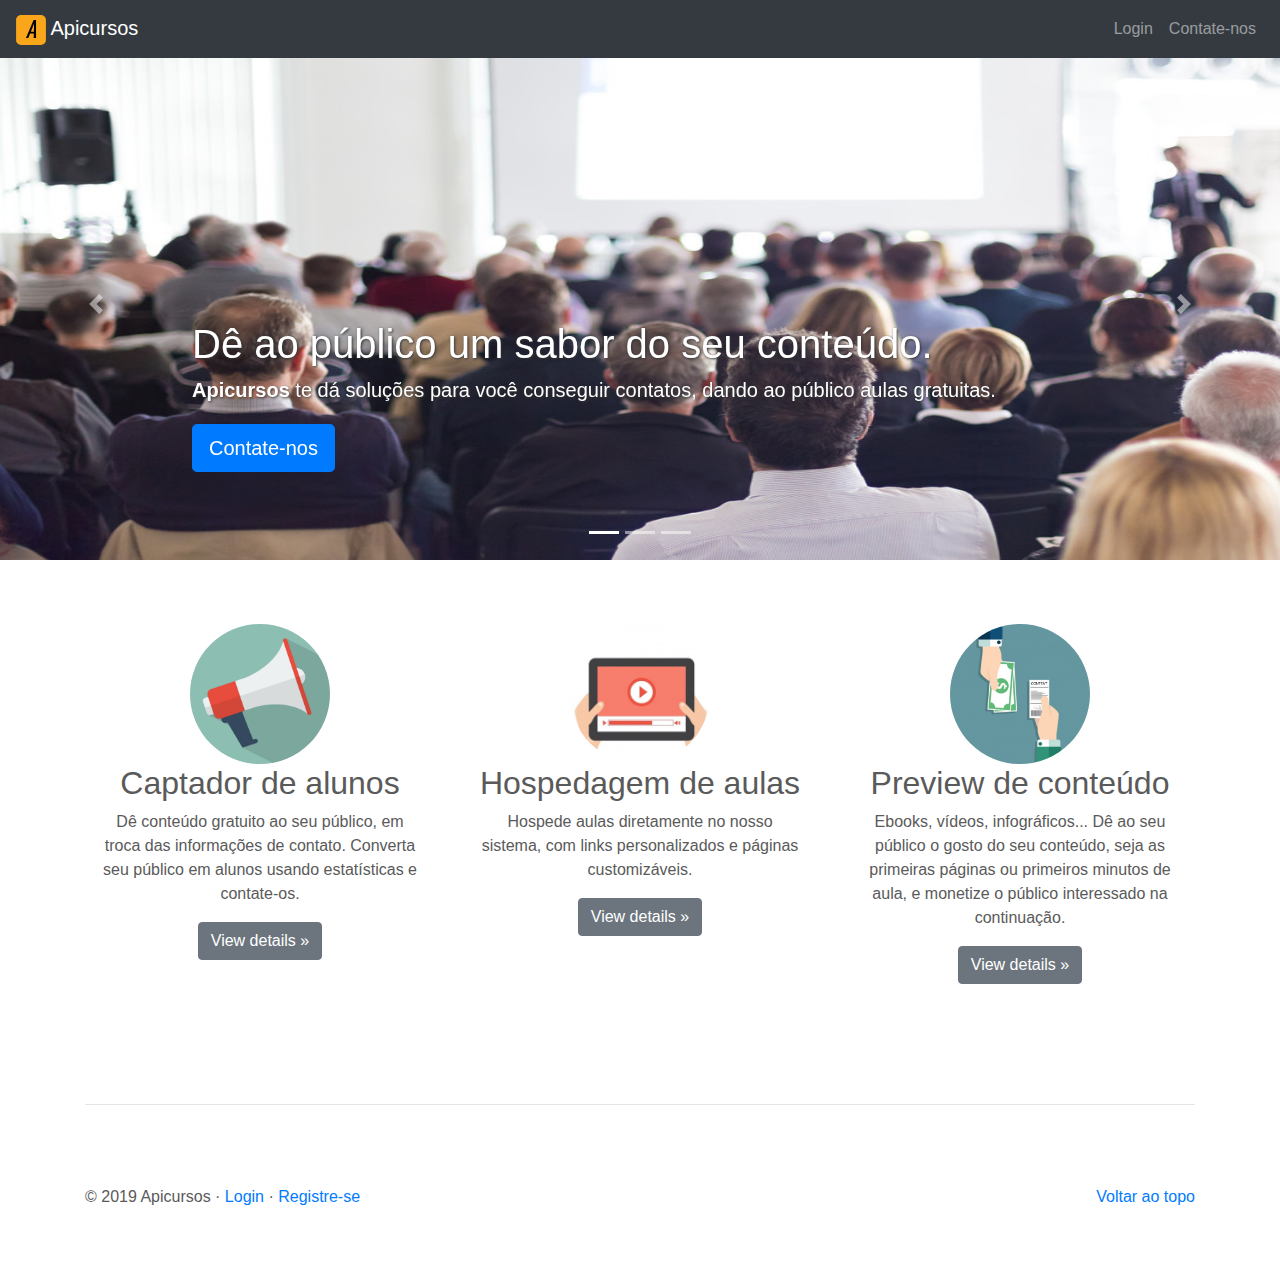
<file: src/main/resources/net/adriantodt/apicursos/main/public/index.html>
<!doctype html>
<html lang="pt">
<head>
    <meta charset="utf-8">
    <meta name="viewport" content="width=device-width, initial-scale=1, shrink-to-fit=no">
    <meta name="description" content="Soluções de Marketing para Captação de Venda de Cursos.">
    <meta name="author" content="Apicursos">
    <title>Apicursos</title>

    <link href="https://stackpath.bootstrapcdn.com/bootstrap/4.3.1/css/bootstrap.min.css" rel="stylesheet">
    <link href="carousel.css" rel="stylesheet">
</head>
<body>
<header>
    <nav class="navbar navbar-expand-md navbar-dark fixed-top bg-dark">
        <a class="navbar-brand" href="#"><img src="img/apicursos.svg" width="30" height="30" alt=""> Apicursos</a>
        <button class="navbar-toggler" type="button" data-toggle="collapse" data-target="#navbarCollapse">
            <span class="navbar-toggler-icon"></span>
        </button>
        <div class="collapse navbar-collapse" id="navbarCollapse">
            <ul class="navbar-nav ml-auto navbar-right">
                <li class="nav-item">
                    <a class="nav-link" href="/login/">Login</a>
                </li>
                <li class="nav-item">
                    <a class="nav-link" href="/registro/">Contate-nos</a>
                </li>
            </ul>
        </div>
    </nav>
</header>

<main role="main">

    <div id="myCarousel" class="carousel slide" data-ride="carousel">
        <ol class="carousel-indicators">
            <li data-target="#myCarousel" data-slide-to="0" class="active"></li>
            <li data-target="#myCarousel" data-slide-to="1"></li>
            <li data-target="#myCarousel" data-slide-to="2"></li>
        </ol>
        <div class="carousel-inner">
            <div class="carousel-item active">
                <img alt="Palestras" src="img/palestra.jpg">
                <div class="container">
                    <div class="carousel-caption text-left">
                        <div class="carousel-text">
                            <h1>Dê ao público um sabor do seu conteúdo.</h1>
                            <p><b>Apicursos</b> te dá soluções para você conseguir contatos, dando ao público aulas
                                gratuitas.</p>
                        </div>
                        <p><a class="btn btn-lg btn-primary" href="/registro/" role="button">Contate-nos</a></p>
                    </div>
                </div>
            </div>
            <div class="carousel-item">
                <img alt="Sala de Aula EaD" src="img/ead.jpg">
                <div class="container">
                    <div class="carousel-caption">
                        <div class="carousel-text">
                        <h1>Mostre o primeiro capítulo, venda o próximo.</h1>
                        <p>Ao disponibilizar o primeiro capítulo, você pode redirecionar o público diretamente para
                            você ou usar o contato que te deram para contatá-los mais tarde.</p>
                        </div>
                        <p><a class="btn btn-lg btn-primary" href="/registro/" role="button">Contate-nos</a></p>
                    </div>
                </div>
            </div>
            <div class="carousel-item">
                <img alt="Ebooks" src="img/books.jpg">
                <div class="container">
                    <div class="carousel-caption text-right">
                        <div class="carousel-text">
                        <h1>Venda suas apostilas.</h1>
                        <p>Redirecione seu público para sites como Amazon, Saraiva ou seu e-commerce para vender
                            a apostila do curso gratuito.</p>
                        </div>
                        <p><a class="btn btn-lg btn-primary" href="/registro/" role="button">Contate-nos</a></p>
                    </div>
                </div>
            </div>
        </div>
        <a class="carousel-control-prev" href="#myCarousel" role="button" data-slide="prev">
            <span class="carousel-control-prev-icon" aria-hidden="true"></span>
            <span class="sr-only">Previous</span>
        </a>
        <a class="carousel-control-next" href="#myCarousel" role="button" data-slide="next">
            <span class="carousel-control-next-icon" aria-hidden="true"></span>
            <span class="sr-only">Next</span>
        </a>
    </div>


    <!-- Marketing messaging and featurettes
    ================================================== -->
    <!-- Wrap the rest of the page in another container to center all the content. -->

    <div class="container marketing">

        <!-- Three columns of text below the carousel -->
        <div class="row">
            <div class="col-lg-4">
                <img class="rounded-circle" src="img/megafone.jpg" alt="Megafone" width="140" height="140">
                <h2>Captador de alunos</h2>
                <p>Dê conteúdo gratuito ao seu público, em troca das informações de contato. Converta seu público
                em alunos usando estatísticas e contate-os.</p>
                <p><a class="btn btn-secondary" href="#" role="button">View details &raquo;</a></p>
            </div><!-- /.col-lg-4 -->
            <div class="col-lg-4">
                <img class="rounded-circle" src="img/videoplaying.jpg" alt="Vídeo tocando" width="140" height="140">
                <h2>Hospedagem de aulas</h2>
                <p>Hospede aulas diretamente no nosso sistema, com links personalizados e páginas customizáveis.</p>
                <p><a class="btn btn-secondary" href="#" role="button">View details &raquo;</a></p>
            </div><!-- /.col-lg-4 -->
            <div class="col-lg-4">
                <img class="rounded-circle" src="img/pay4content.png" alt="Pague por conteúdo" width="140" height="140">
                <h2>Preview de conteúdo</h2>
                <p>Ebooks, vídeos, infográficos... Dê ao seu público o gosto do seu conteúdo, seja as primeiras páginas
                ou primeiros minutos de aula, e monetize o público interessado na continuação.</p>
                <p><a class="btn btn-secondary" href="#" role="button">View details &raquo;</a></p>
            </div><!-- /.col-lg-4 -->
        </div><!-- /.row -->


        <!-- START THE FEATURETTES -->

        <!--
        <hr class="featurette-divider">

        <div class="row featurette">
            <div class="col-md-7">
                <h2 class="featurette-heading">First featurette heading. <span
                        class="text-muted">It’ll blow your mind.</span></h2>
                <p class="lead">Donec ullamcorper nulla non metus auctor fringilla. Vestibulum id ligula porta felis
                    euismod semper. Praesent commodo cursus magna, vel scelerisque nisl consectetur. Fusce dapibus,
                    tellus ac cursus commodo.</p>
            </div>
            <div class="col-md-5">
                <svg class="bd-placeholder-img bd-placeholder-img-lg featurette-image img-fluid mx-auto" width="500"
                     height="500" xmlns="http://www.w3.org/2000/svg" preserveAspectRatio="xMidYMid slice"
                     focusable="false" role="img" aria-label="Placeholder: 500x500"><title>Placeholder</title>
                    <rect width="100%" height="100%" fill="#eee"/>
                    <text x="50%" y="50%" fill="#aaa" dy=".3em">500x500</text>
                </svg>
            </div>
        </div>

        <hr class="featurette-divider">

        <div class="row featurette">
            <div class="col-md-7 order-md-2">
                <h2 class="featurette-heading">Oh yeah, it’s that good. <span
                        class="text-muted">See for yourself.</span></h2>
                <p class="lead">Donec ullamcorper nulla non metus auctor fringilla. Vestibulum id ligula porta felis
                    euismod semper. Praesent commodo cursus magna, vel scelerisque nisl consectetur. Fusce dapibus,
                    tellus ac cursus commodo.</p>
            </div>
            <div class="col-md-5 order-md-1">
                <svg class="bd-placeholder-img bd-placeholder-img-lg featurette-image img-fluid mx-auto" width="500"
                     height="500" xmlns="http://www.w3.org/2000/svg" preserveAspectRatio="xMidYMid slice"
                     focusable="false" role="img" aria-label="Placeholder: 500x500"><title>Placeholder</title>
                    <rect width="100%" height="100%" fill="#eee"/>
                    <text x="50%" y="50%" fill="#aaa" dy=".3em">500x500</text>
                </svg>
            </div>
        </div>

        <hr class="featurette-divider">

        <div class="row featurette">
            <div class="col-md-7">
                <h2 class="featurette-heading">And lastly, this one. <span class="text-muted">Checkmate.</span></h2>
                <p class="lead">Donec ullamcorper nulla non metus auctor fringilla. Vestibulum id ligula porta felis
                    euismod semper. Praesent commodo cursus magna, vel scelerisque nisl consectetur. Fusce dapibus,
                    tellus ac cursus commodo.</p>
            </div>
            <div class="col-md-5">
                <svg class="bd-placeholder-img bd-placeholder-img-lg featurette-image img-fluid mx-auto" width="500"
                     height="500" xmlns="http://www.w3.org/2000/svg" preserveAspectRatio="xMidYMid slice"
                     focusable="false" role="img" aria-label="Placeholder: 500x500"><title>Placeholder</title>
                    <rect width="100%" height="100%" fill="#eee"/>
                    <text x="50%" y="50%" fill="#aaa" dy=".3em">500x500</text>
                </svg>
            </div>
        </div>
        -->
        <hr class="featurette-divider">


        <!-- /END THE FEATURETTES -->

    </div><!-- /.container -->


    <!-- FOOTER -->
    <footer class="container">
        <p class="float-right"><a href="#">Voltar ao topo</a></p>
        <p>&copy; 2019 Apicursos &middot; <a href="/login/">Login</a> &middot; <a href="/registro/">Registre-se</a></p>
    </footer>
</main>
<script src="https://code.jquery.com/jquery-3.3.1.slim.min.js"></script>
<script src="https://cdnjs.cloudflare.com/ajax/libs/popper.js/1.14.7/umd/popper.min.js"></script>
<script src="https://stackpath.bootstrapcdn.com/bootstrap/4.3.1/js/bootstrap.min.js"></script>
</body>
</html>
</file>
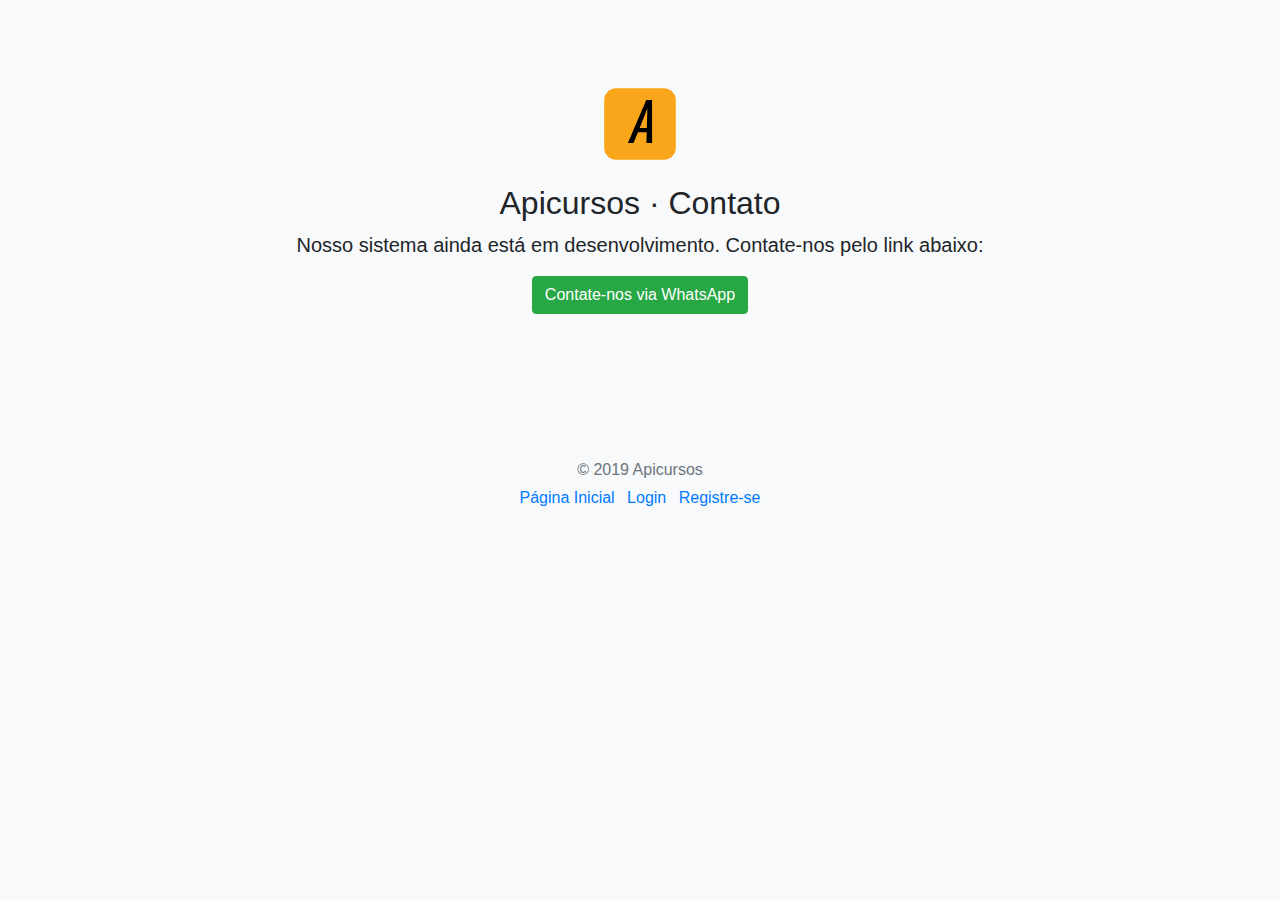
<file: src/main/resources/net/adriantodt/apicursos/main/public/registro/index.html>
<!doctype html>
<html lang="pt">
<head>
    <meta charset="utf-8">
    <meta name="viewport" content="width=device-width, initial-scale=1, shrink-to-fit=no">
    <meta name="description" content="Soluções de Marketing para Captação de Venda de Cursos.">
    <meta name="author" content="Apicursos">
    <title>Apicursos · Contato</title>

    <link href="https://stackpath.bootstrapcdn.com/bootstrap/4.3.1/css/bootstrap.min.css" rel="stylesheet">
    <link href="signin.css" rel="stylesheet">
</head>
<body class="bg-light">
<div class="container">
    <div class="py-5 text-center">
        <img class="d-block mx-auto mb-4" src="../img/apicursos.svg" alt="" width="72" height="72">
        <h2>Apicursos · Contato</h2>
        <p class="lead">
            Nosso sistema ainda está em desenvolvimento. Contate-nos pelo link abaixo:
        </p>
        <a class="btn btn-success btn-large" href="https://wa.me/5519994133397?text=Bom%20dia%2C%20estou%20te%20contatando%20quanto%20ao%20Apicursos.">
            Contate-nos via WhatsApp
        </a>
    </div>

    <footer class="my-5 pt-5 text-muted text-center text-small">
        <p class="mb-1">&copy; 2019 Apicursos</p>
        <ul class="list-inline">
            <li class="list-inline-item"><a href="/">Página Inicial</a></li>
            <li class="list-inline-item"><a href="/login/">Login</a></li>
            <li class="list-inline-item"><a href="/registro/">Registre-se</a></li>
        </ul>
    </footer>
</div>
</body>
</html>
</file>
<file: src/main/resources/net/adriantodt/apicursos/main/public/carousel.css>
/* GLOBAL STYLES
-------------------------------------------------- */
/* Padding below the footer and lighter body text */

body {
  padding-top: 3rem;
  padding-bottom: 3rem;
  color: #5a5a5a;
}


/* CUSTOMIZE THE CAROUSEL
-------------------------------------------------- */

.carousel-text {
  text-shadow: 1px 1px 3px rgba(50, 50, 50, 1);
}

/* Carousel base class */
.carousel {
  margin-bottom: 4rem;
}
/* Since positioning the image, we need to help out the caption */
.carousel-caption {
  bottom: 3rem;
  z-index: 10;
}

/* Declare heights because of positioning of img element */
.carousel-item {
  height: 32rem;
}
.carousel-item > img {
  position: absolute;
  top: 0;
  left: 0;
  min-width: 100%;
  height: 32rem;
}


/* MARKETING CONTENT
-------------------------------------------------- */

/* Center align the text within the three columns below the carousel */
.marketing .col-lg-4 {
  margin-bottom: 1.5rem;
  text-align: center;
}
.marketing h2 {
  font-weight: 400;
}
.marketing .col-lg-4 p {
  margin-right: .75rem;
  margin-left: .75rem;
}


/* Featurettes
------------------------- */

.featurette-divider {
  margin: 5rem 0; /* Space out the Bootstrap <hr> more */
}

/* Thin out the marketing headings */
.featurette-heading {
  font-weight: 300;
  line-height: 1;
  letter-spacing: -.05rem;
}


/* RESPONSIVE CSS
-------------------------------------------------- */

@media (min-width: 40em) {
  /* Bump up size of carousel content */
  .carousel-caption p {
    margin-bottom: 1.25rem;
    font-size: 1.25rem;
    line-height: 1.4;
  }

  .featurette-heading {
    font-size: 50px;
  }
}

@media (min-width: 62em) {
  .featurette-heading {
    margin-top: 7rem;
  }
}
</file>
<file: src/main/resources/net/adriantodt/apicursos/main/public/registro/signin.css>
html,signin
body {
    height: 100%;
}

body {
    display: -ms-flexbox;
    display: flex;
    -ms-flex-align: center;
    align-items: center;
    padding-top: 40px;
    padding-bottom: 40px;
}

.form-signin {
    width: 100%;
    max-width: 330px;
    padding: 15px;
    margin: auto;
}
.form-signin .checkbox {
    font-weight: 400;
}
.form-signin .form-control {
    position: relative;
    box-sizing: border-box;
    height: auto;
    padding: 10px;
    font-size: 16px;
}
.form-signin .form-control:focus {
    z-index: 2;
}
.form-signin input[type="email"] {
    margin-bottom: -1px;
    border-bottom-right-radius: 0;
    border-bottom-left-radius: 0;
}
.form-signin input[type="password"] {
    margin-bottom: 10px;
    border-top-left-radius: 0;
    border-top-right-radius: 0;
}
</file>
